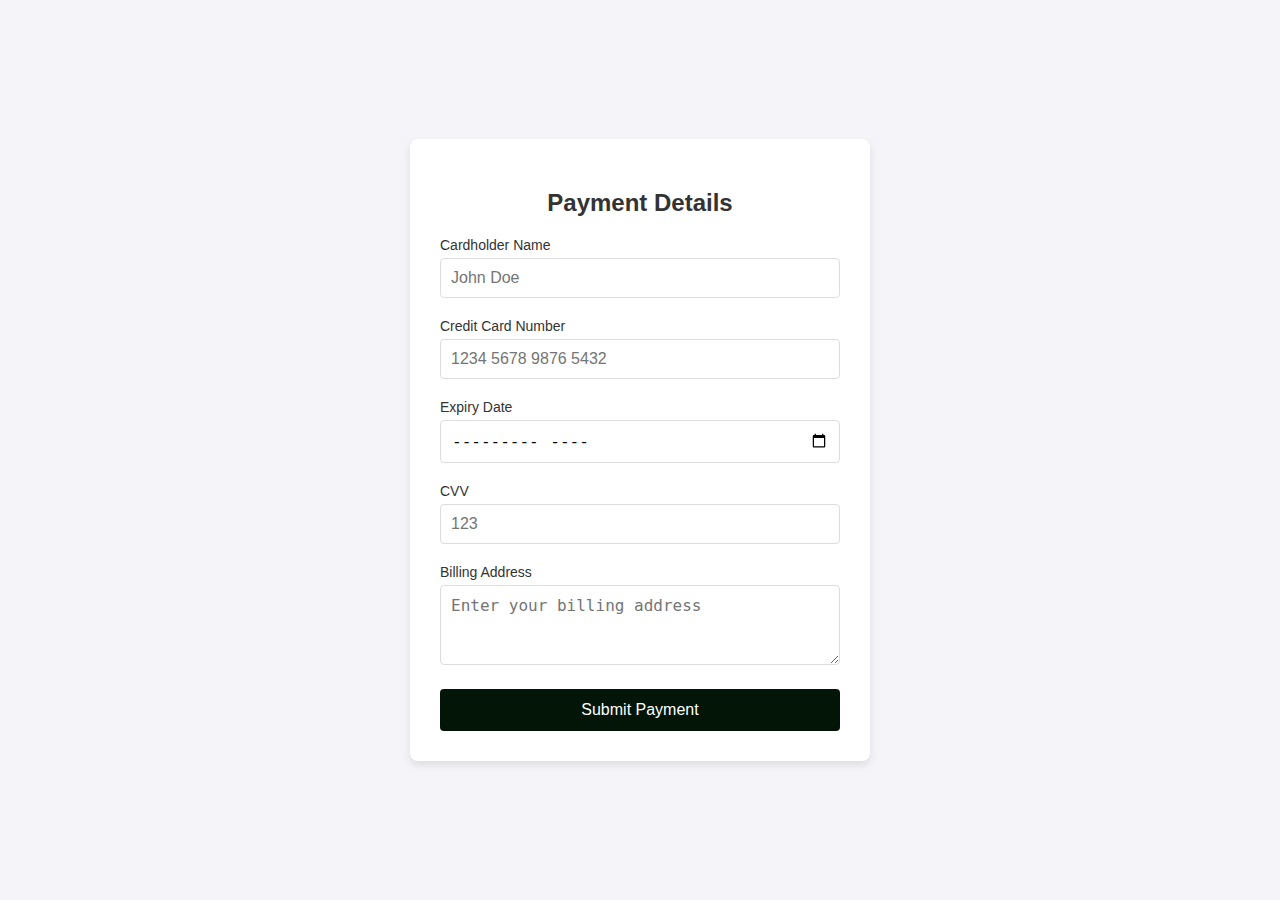
<file: form.html>
<!DOCTYPE html>
<html lang="en">
<head>
  <meta charset="UTF-8">
  <meta name="viewport" content="width=device-width, initial-scale=1.0">
  <title>Payment Form</title>
  <style>
    body {
      font-family: Arial, sans-serif;
      background-color: #f4f4f9;
      display: flex;
      justify-content: center;
      align-items: center;
      height: 100vh;
      margin: 0;
    }

    .container {
      background-color: #fff;
      padding: 30px;
      box-shadow: 0 4px 8px rgba(0, 0, 0, 0.1);
      border-radius: 8px;
      width: 400px;
    }

    h2 {
      text-align: center;
      color: #333;
    }

    .form-group {
      margin-bottom: 20px;
    }

    label {
      display: block;
      font-size: 14px;
      color: #333;
      margin-bottom: 5px;
    }

    input, textarea {
      width: 100%;
      padding: 10px;
      font-size: 16px;
      border: 1px solid #ddd;
      border-radius: 4px;
      box-sizing: border-box;
    }

    textarea {
      height: 80px;
      resize: vertical;
    }

    button.submit-btn {
      width: 100%;
      padding: 12px;
      background-color: #021506;
      color: white;
      border: none;
      border-radius: 4px;
      font-size: 16px;
      cursor: pointer;
    }

    button.submit-btn:hover {
      background-color: #218838;
    }
  </style>
</head>
<body>

  <div class="container">
    <h2>Payment Details</h2>
    <form action="/submit-payment" method="POST" id="payment-form">
      <div class="form-group">
        <label for="name">Cardholder Name</label>
        <input type="text" id="name" name="name" placeholder="John Doe" required>
      </div>

      <div class="form-group">
        <label for="card-number">Credit Card Number</label>
        <input type="text" id="card-number" name="card-number" placeholder="1234 5678 9876 5432" required>
      </div>

      <div class="form-group">
        <label for="expiry-date">Expiry Date</label>
        <input type="month" id="expiry-date" name="expiry-date" required>
      </div>

      <div class="form-group">
        <label for="cvv">CVV</label>
        <input type="text" id="cvv" name="cvv" placeholder="123" required>
      </div>

      <div class="form-group">
        <label for="billing-address">Billing Address</label>
        <textarea id="billing-address" name="billing-address" placeholder="Enter your billing address" required></textarea>
      </div>

      <button type="submit" class="submit-btn">Submit Payment</button>
    </form>
  </div>

</body>
</html>
</file>
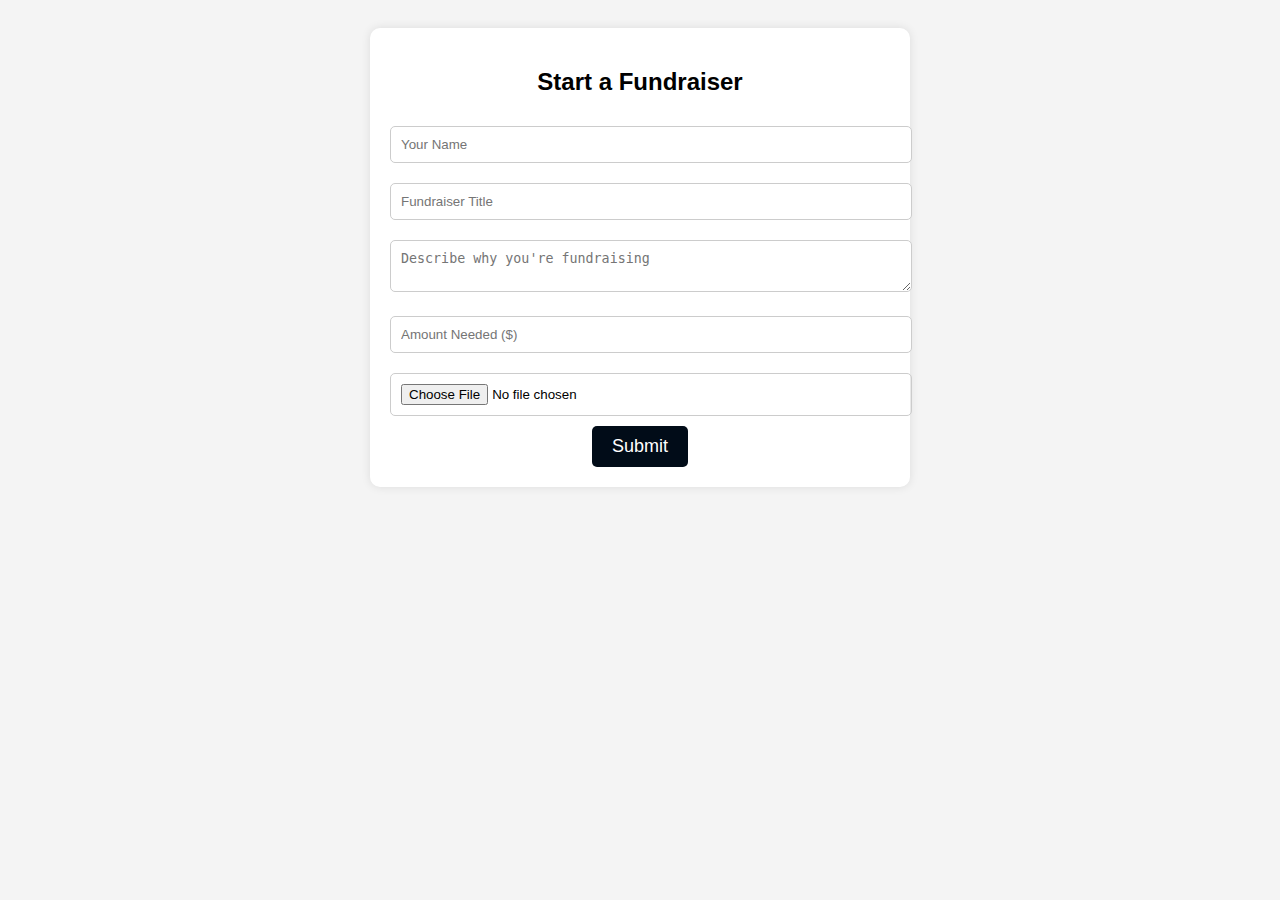
<file: fund.html>
<!DOCTYPE html>
<html lang="en">
<head>
  <meta charset="UTF-8">
  <meta name="viewport" content="width=device-width, initial-scale=1.0">
  <title>Fundraising Form</title>
  <style>
    body {
      font-family: Arial, sans-serif;
      background: #f4f4f4;
      text-align: center;
      padding: 20px;
    }
    .container {
      max-width: 500px;
      margin: auto;
      background: white;
      padding: 20px;
      border-radius: 10px;
      box-shadow: 0 0 10px rgba(0, 0, 0, 0.1);
    }
    input, textarea {
      width: 100%;
      padding: 10px;
      margin: 10px 0;
      border: 1px solid #ccc;
      border-radius: 5px;
    }
    .submit-btn {
      background: #010c18;
      color: white;
      border: none;
      padding: 10px 20px;
      font-size: 18px;
      cursor: pointer;
      border-radius: 5px;
    }
    .submit-btn:hover {
      background: #010d1ab1;
    }
  </style>
</head>
<body>
  <div class="container">
    <h2>Start a Fundraiser</h2>
    <form id="fundraisingForm">
      <input type="text" id="fundraiserName" placeholder="Your Name" required>
      <input type="text" id="causeTitle" placeholder="Fundraiser Title" required>
      <textarea id="description" placeholder="Describe why you're fundraising" required></textarea>
      <input type="number" id="amountNeeded" placeholder="Amount Needed ($)" required>
      <input type="file" id="fundraiserImage" accept="image/*" required>
      <button type="submit" class="submit-btn">Submit</button>
    </form>
  </div>

  <script>
    document.getElementById('fundraisingForm').addEventListener('submit', function(event) {
      event.preventDefault();
      let fundraiserName = document.getElementById('fundraiserName').value;
      let causeTitle = document.getElementById('causeTitle').value;
      let description = document.getElementById('description').value;
      let amountNeeded = document.getElementById('amountNeeded').value;
      let fundraiserImage = document.getElementById('fundraiserImage').files[0];

      let reader = new FileReader();
      reader.onload = function() {
        let fundraiserData = {
          name: fundraiserName,
          title: causeTitle,
          description: description,
          amount: amountNeeded,
          image: reader.result
        };

        let existingFundraisers = JSON.parse(localStorage.getItem('fundraisers')) || [];
        existingFundraisers.push(fundraiserData);
        localStorage.setItem('fundraisers', JSON.stringify(existingFundraisers));

        alert("Fundraiser submitted successfully!");
        document.getElementById('fundraisingForm').reset();
      };
      reader.readAsDataURL(fundraiserImage);
    });
  </script>
</body>
</html>
</file>
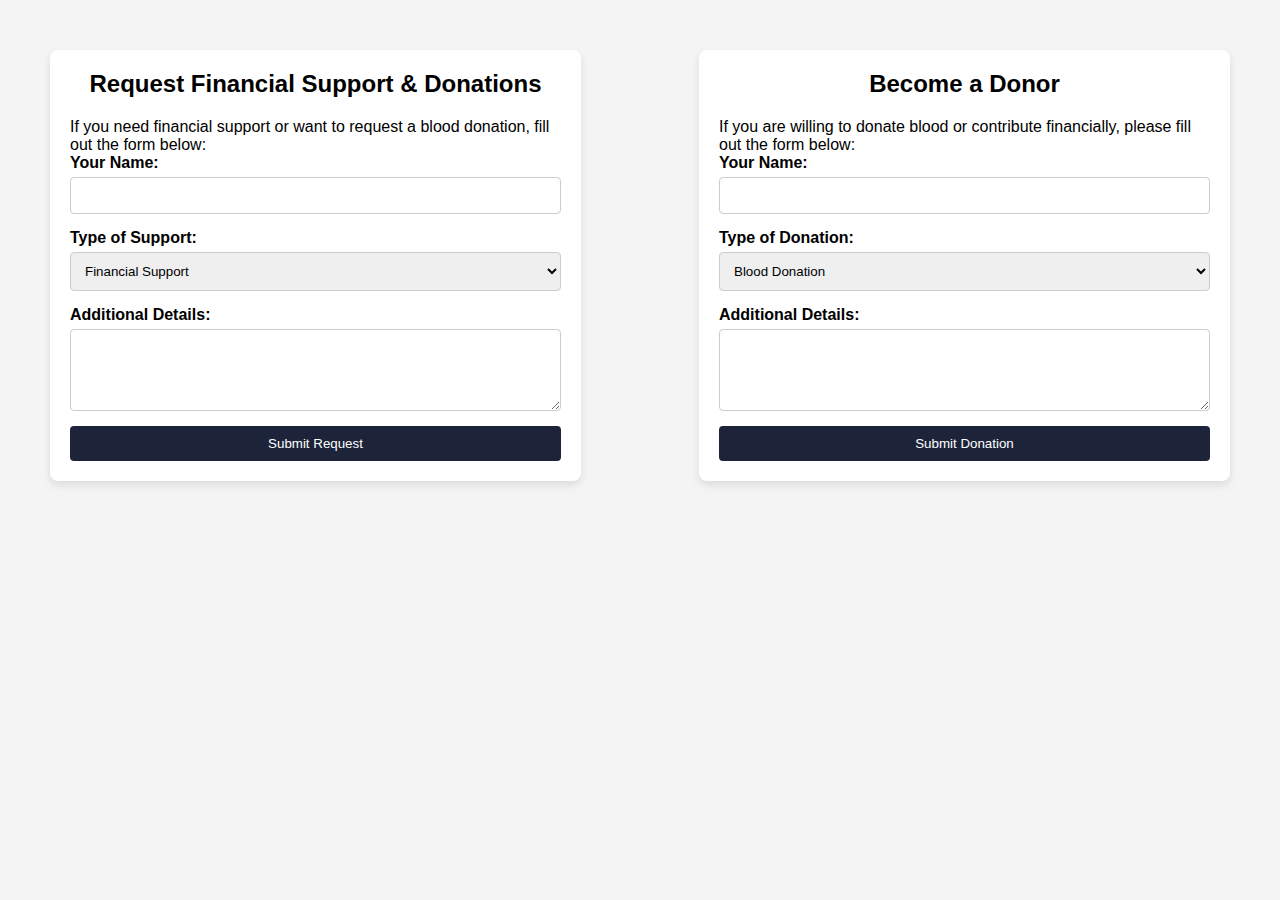
<file: index1.html>
<!DOCTYPE html>
<html lang="en">
<head>
  <meta charset="UTF-8">
  <meta name="viewport" content="width=device-width, initial-scale=1.0">
  <title>Support and Donations</title>
  <link rel="stylesheet" href="style.css">
</head>
<body>
  <div class="container">
    <!-- User Interface (Left side) -->
    <div class="user-interface">
      <h2>Request Financial Support & Donations</h2>
      <p>If you need financial support or want to request a blood donation, fill out the form below:</p>
      <form id="userForm">
        <label for="name">Your Name:</label>
        <input type="text" id="name" required>
        <label for="support">Type of Support:</label>
        <select id="support" required>
          <option value="financial">Financial Support</option>
          <option value="blood">Blood Donation</option>
        </select>
        <label for="details">Additional Details:</label>
        <textarea id="details" rows="4" required></textarea>
        <button type="submit">Submit Request</button>
      </form>
    </div>
    <!-- Donor Interface (Right side) -->
    <div class="donor-interface">
      <h2>Become a Donor</h2>
      <p>If you are willing to donate blood or contribute financially, please fill out the form below:</p>
      <form id="donorForm">
        <label for="donorName">Your Name:</label>
        <input type="text" id="donorName" required>
        <label for="donationType">Type of Donation:</label>
        <select id="donationType" required>
          <option value="blood">Blood Donation</option>
          <option value="financial">Financial Donation</option>
        </select>
        <label for="donorDetails">Additional Details:</label>
        <textarea id="donorDetails" rows="4" required></textarea>
        <button type="submit">Submit Donation</button>
      </form>
    </div>
  </div>
  <script src="script.js"></script>
</body>
</html>
</file>
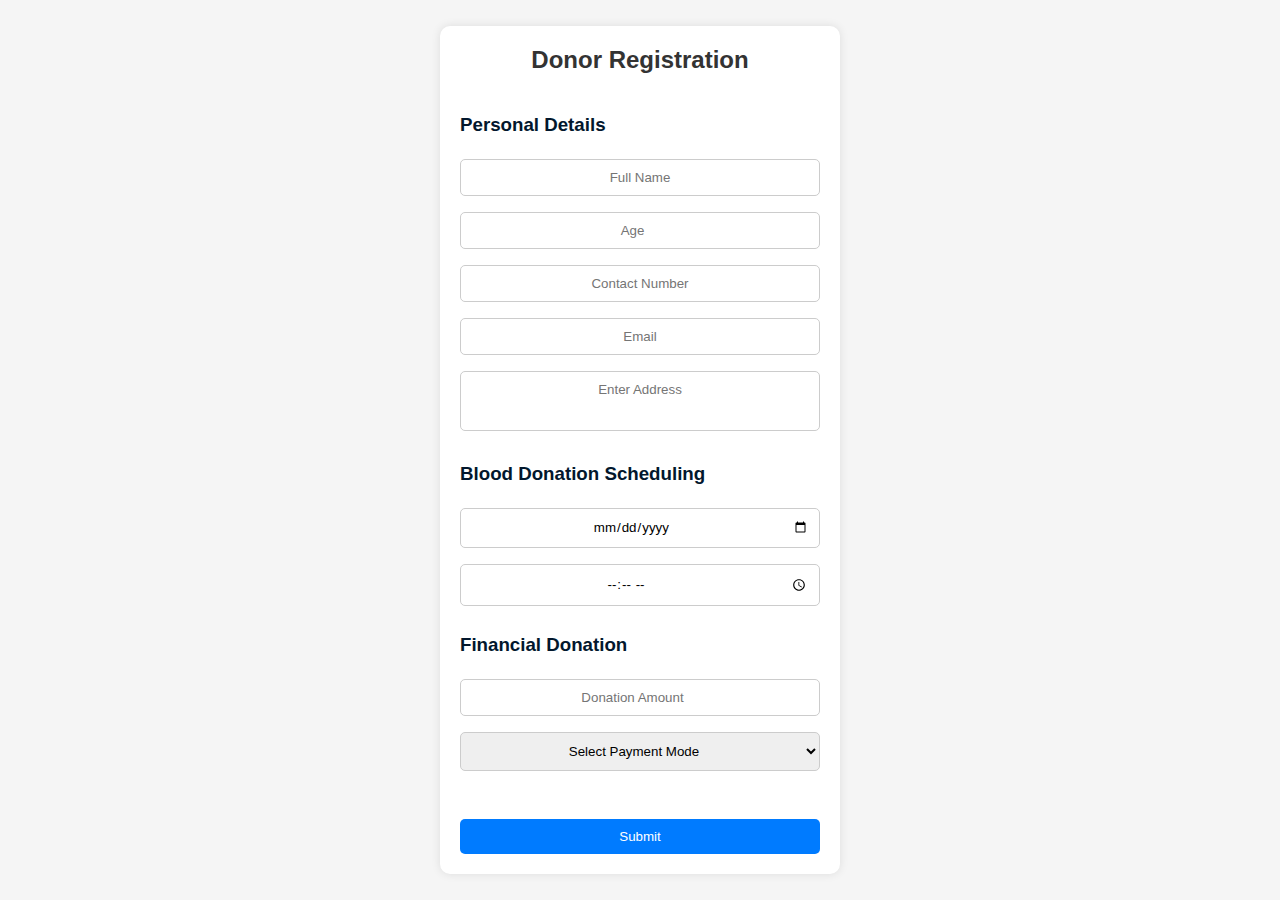
<file: index3.html>
<!DOCTYPE html>
<html lang="en">
<head>
    <meta charset="UTF-8">
    <meta name="viewport" content="width=device-width, initial-scale=1.0">
    <title>Donor Registration</title>
    <link rel="stylesheet" href="style3.css">
</head>
<body>

    <div class="wrapper">
        <div class="container">
            <h2>Donor Registration</h2>
            <!-- Donor Details Form -->
            <div class="donor-details">
                <h3>Personal Details</h3>
                <input type="text" id="name" placeholder="Full Name" required>
                <input type="number" id="age" placeholder="Age" required min="18">
                <input type="tel" id="contact" placeholder="Contact Number" required maxlength="10">
                <input type="email" id="email" placeholder="Email" required>
                <textarea id="address" placeholder="Enter Address" required></textarea>
            </div>

            <!-- Blood Donation Scheduling Form -->
            <div class="donation-details">
                <h3>Blood Donation Scheduling</h3>
                <input type="date" id="donationDate" required>
                <input type="time" id="donationTime" required>
            </div>

            <!-- Financial Donation Form -->
            <div class="financial-details">
                <h3>Financial Donation</h3>
                <input type="number" id="donationAmount" placeholder="Donation Amount" required>
                <select id="paymentMode" required>
                    <option value="">Select Payment Mode</option>
                    <option value="Credit Card">Credit Card</option>
                    <option value="Debit Card">Debit Card</option>
                    <option value="PayPal">PayPal</option>
                    <option value="Cash">Cash</option>
                </select>
            </div>

            <button id="submitBtn">Submit</button>
        </div>
    </div>

    <script src="script.js"></script>
</body>
</html>
</file>
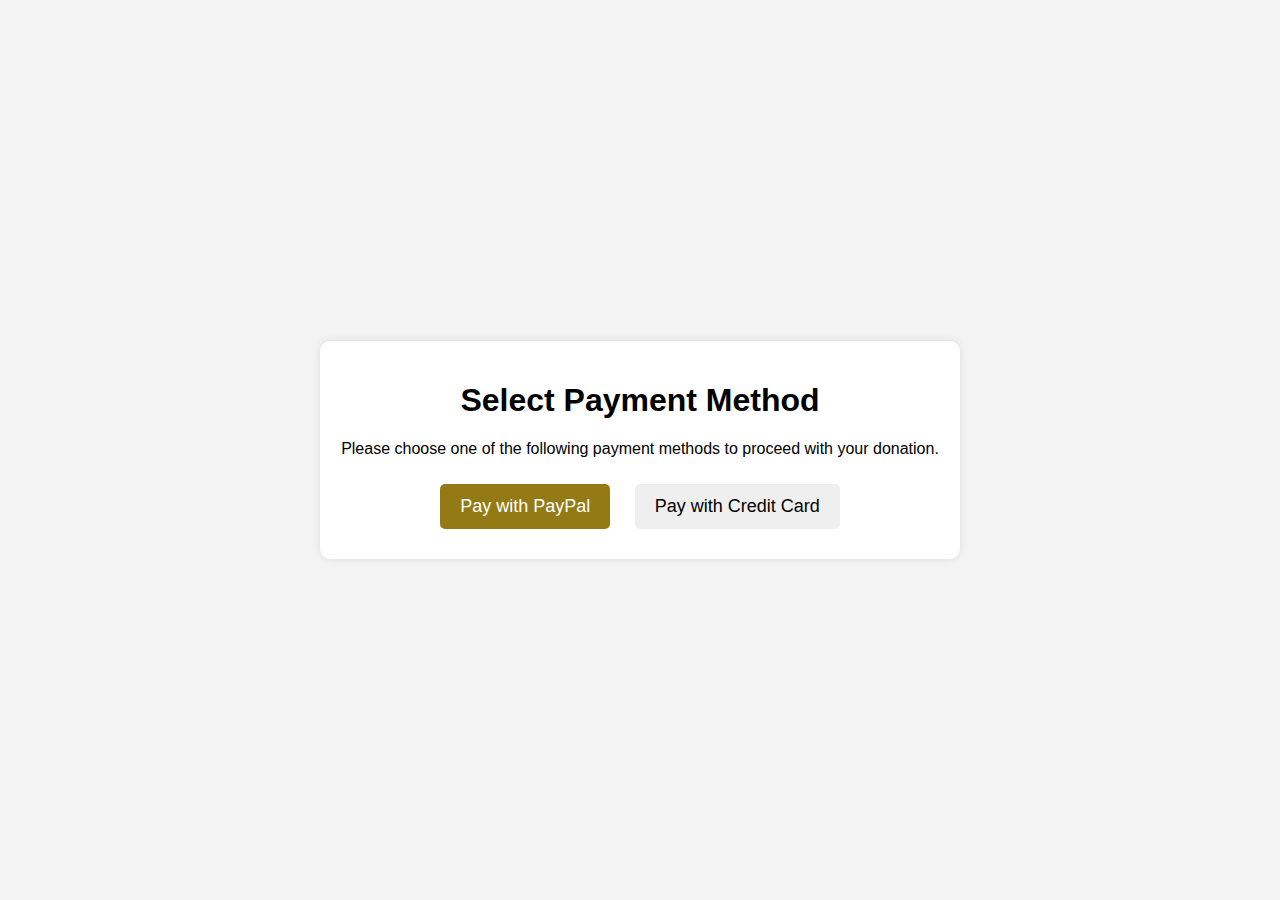
<file: payment.html>
<!DOCTYPE html>
<html lang="en">
<head>
    <meta charset="UTF-8">
    <meta name="viewport" content="width=device-width, initial-scale=1.0">
    <title>Payment Methods</title>
    <style>
        body {
            font-family: Arial, sans-serif;
            background: #f4f4f4;
            margin: 0;
            padding: 0;
            height: 100vh;
            display: flex;
            justify-content: center;
            align-items: center;
        }

        .container {
            width: 100%;
            max-width: 600px;
            background: white;
            padding: 20px;
            border-radius: 10px;
            box-shadow: 0 0 10px rgba(0, 0, 0, 0.1);
            text-align: center;
        }

        .btn {
            padding: 12px 20px;
            font-size: 18px;
            border: none;
            border-radius: 5px;
            cursor: pointer;
            margin: 10px;
        }

        .paypal-btn {
            background: #937a14;
            color: white;
        }

        .paypal-btn:hover {
            background: #78630f;
        }

        .creditcard-btn {
            background: #021327;
            color: white;
        }

        .creditcard-btn:hover {
            background: #0056b3;
        }
    </style>
</head>
<body>

    <div class="container">
        <h1>Select Payment Method</h1>
        <p>Please choose one of the following payment methods to proceed with your donation.</p>

        <!-- Payment Options -->

        <button class="btn paypal-btn" onclick="payWithPayPal()">Pay with PayPal</button>
        <!-- <button class="btn creditcard-btn" onclick="payWithCreditCard()">Pay with Credit Card</button>      -->
        
            <a href="{{ url_for('form') }}">
            <button class="btn payment-using-credicard" id="payment-using-credicard" >Pay with Credit Card</button>
        </a>
    </div>

    <script>
        function payWithPayPal() {
            // Redirect to PayPal payment page (You can replace with actual PayPal URL)
            window.location.href = "https://www.paypal.com/donate?hosted_button_id=YOUR_BUTTON_ID"; // Replace with your PayPal donation URL
        }

        function payWithCreditCard() {
            // Redirect to Credit Card payment page (You can replace with actual payment URL)
            window.location.href = "https://www.yourpaymentgateway.com/payment"; // Replace with your Credit Card payment gateway URL
        }
    </script>

</body>
</html>
</file>
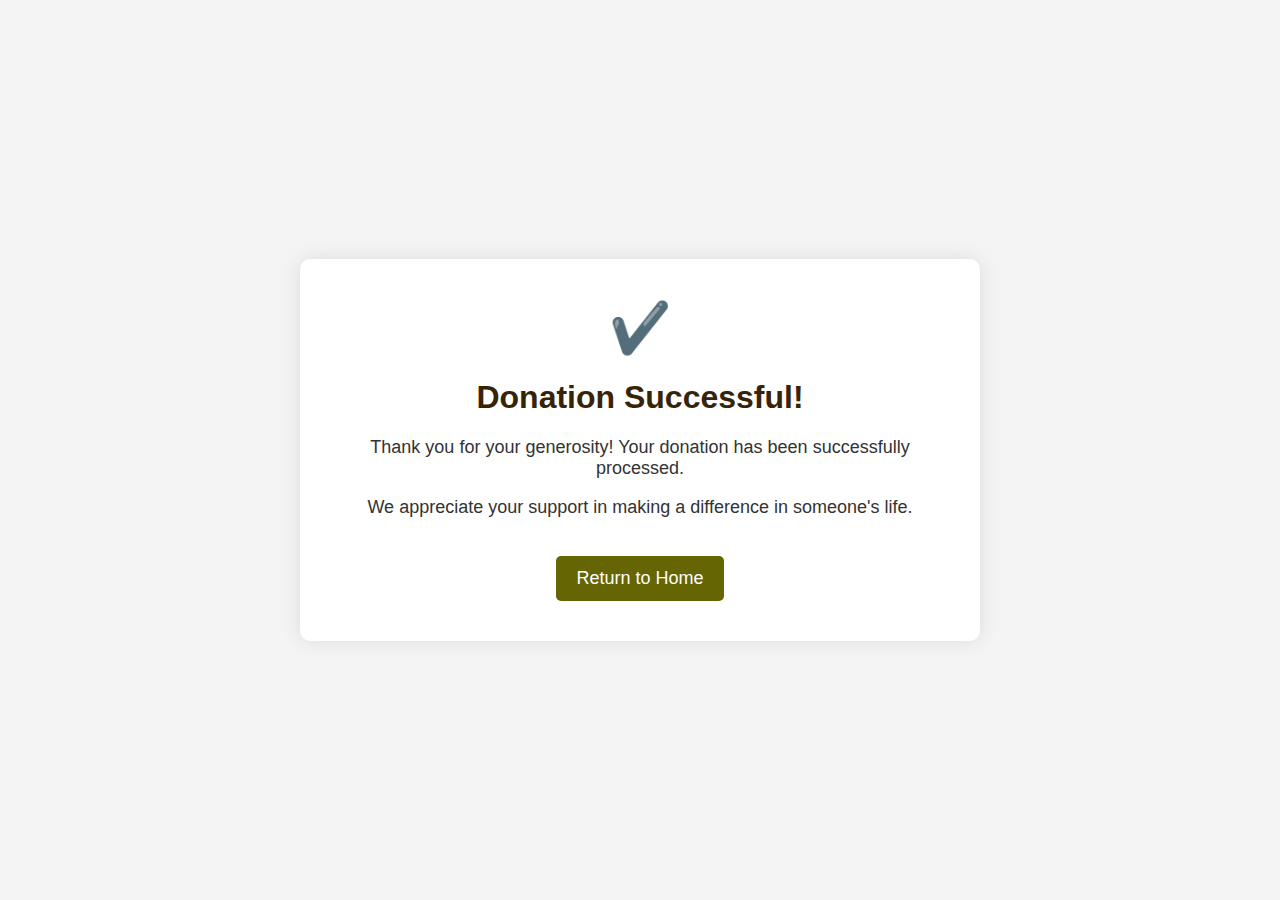
<file: sucess.html>
<!DOCTYPE html>
<html lang="en">
<head>
    <meta charset="UTF-8">
    <meta name="viewport" content="width=device-width, initial-scale=1.0">
    <title>Donation Successful</title>
    <style>
        body {
            font-family: Arial, sans-serif;
            background: #f4f4f4;
            margin: 0;
            padding: 0;
            height: 100vh;
            display: flex;
            justify-content: center;
            align-items: center;
        }

        .container {
            width: 100%;
            max-width: 600px;
            background: white;
            padding: 40px;
            border-radius: 10px;
            box-shadow: 0 0 20px rgba(0, 0, 0, 0.1);
            text-align: center;
        }

        h1 {
            color: #372306;
        }

        p {
            font-size: 18px;
            color: #333;
        }

        .btn {
            padding: 12px 20px;
            font-size: 18px;
            border: none;
            border-radius: 5px;
            cursor: pointer;
            background-color: #666504;
            color: white;
            margin-top: 20px;
        }

        .btn:hover {
            background-color: #5e440f;
        }

        .success-icon {
            font-size: 50px;
            color: #28a745;
            margin-bottom: 20px;
        }
    </style>
</head>
<body>

    <div class="container">
        <div class="success-icon">✔️</div>
        <h1>Donation Successful!</h1>
        <p>Thank you for your generosity! Your donation has been successfully processed.</p>
        <p>We appreciate your support in making a difference in someone's life.</p>

        <!-- Redirect to home or other page -->
        <button class="btn" onclick="redirectToHome()">Return to Home</button>
    </div>

    <script>
        function redirectToHome() {
            window.location.href = "index.html";  // Replace with the homepage or relevant page URL
        }
    </script>

</body>
</html>
</file>
<file: style.css>
* {
    margin: 0;
    padding: 0;
    box-sizing: border-box;
  }
  
  body {
    font-family: Arial, sans-serif;
    background-color: #f4f4f4;
  }
  
  .container {
    display: flex;
    justify-content: space-between;
    padding: 50px;
  }
  
  .user-interface, .donor-interface {
    background-color: #fff;
    border-radius: 8px;
    padding: 20px;
    width: 45%;
    box-shadow: 0 4px 8px rgba(0, 0, 0, 0.1);
  }
  
  h2 {
    text-align: center;
    margin-bottom: 20px;
  }
  
  form {
    display: flex;
    flex-direction: column;
  }
  
  label {
    margin-bottom: 5px;
    font-weight: bold;
  }
  
  input, select, textarea {
    padding: 10px;
    margin-bottom: 15px;
    border: 1px solid #ccc;
    border-radius: 4px;
  }
  
  textarea {
    resize: vertical;
  }
  
  button {
    padding: 10px;
    background-color: #070e26e8;
    color: white;
    border: none;
    border-radius: 4px;
    cursor: pointer;
  }
  
  button:hover {
    background-color:#070e26e8; 
  }
  
  @media (max-width: 768px) {
    .container {
      flex-direction: column;
      align-items: center;
    }
  
    .user-interface, .donor-interface {
      width: 80%;
      margin-bottom: 20px;
    }
  }
</file>
<file: style3.css>
/* Reset default styles */
* {
    margin: 0;
    padding: 0;
    box-sizing: border-box;
    font-family: Arial, sans-serif;
}

/* Centering everything */
body {
    display: flex;
    justify-content: center;
    align-items: center;
    height: 100vh;
    background: #f5f5f5;
}

/* Outer wrapper to ensure full central alignment */
.wrapper {
    display: flex;
    justify-content: center;
    align-items: center;
    width: 100%;
}

/* Container box */
.container {
    background: white;
    padding: 20px;
    border-radius: 10px;
    box-shadow: 0 0 10px rgba(0, 0, 0, 0.1);
    text-align: center;
    width: 400px;
    display: flex;
    flex-direction: column;
    gap: 20px;
}

/* Heading */
h2 {
    margin-bottom: 20px;
    color: #333;
}

/* Section Titles */
h3 {
    margin-bottom: 15px;
    color: #02172d;
    text-align: left;
}

/* Input fields and select dropdown */
input, select, textarea {
    width: 100%;
    padding: 10px;
    margin: 8px 0;
    border: 1px solid #ccc;
    border-radius: 5px;
    text-align: center;
}

/* Textarea height */
textarea {
    height: 60px;
    resize: none;
}

/* Buttons */
button {
    width: 100%;
    padding: 10px;
    margin-top: 20px;
    border: none;
    background: #007bff;
    color: white;
    border-radius: 5px;
    cursor: pointer;
}

button:hover {
    background: #0056b3;
}

/* Hide elements (if needed) */
.hidden {
    display: none;
}
</file>
